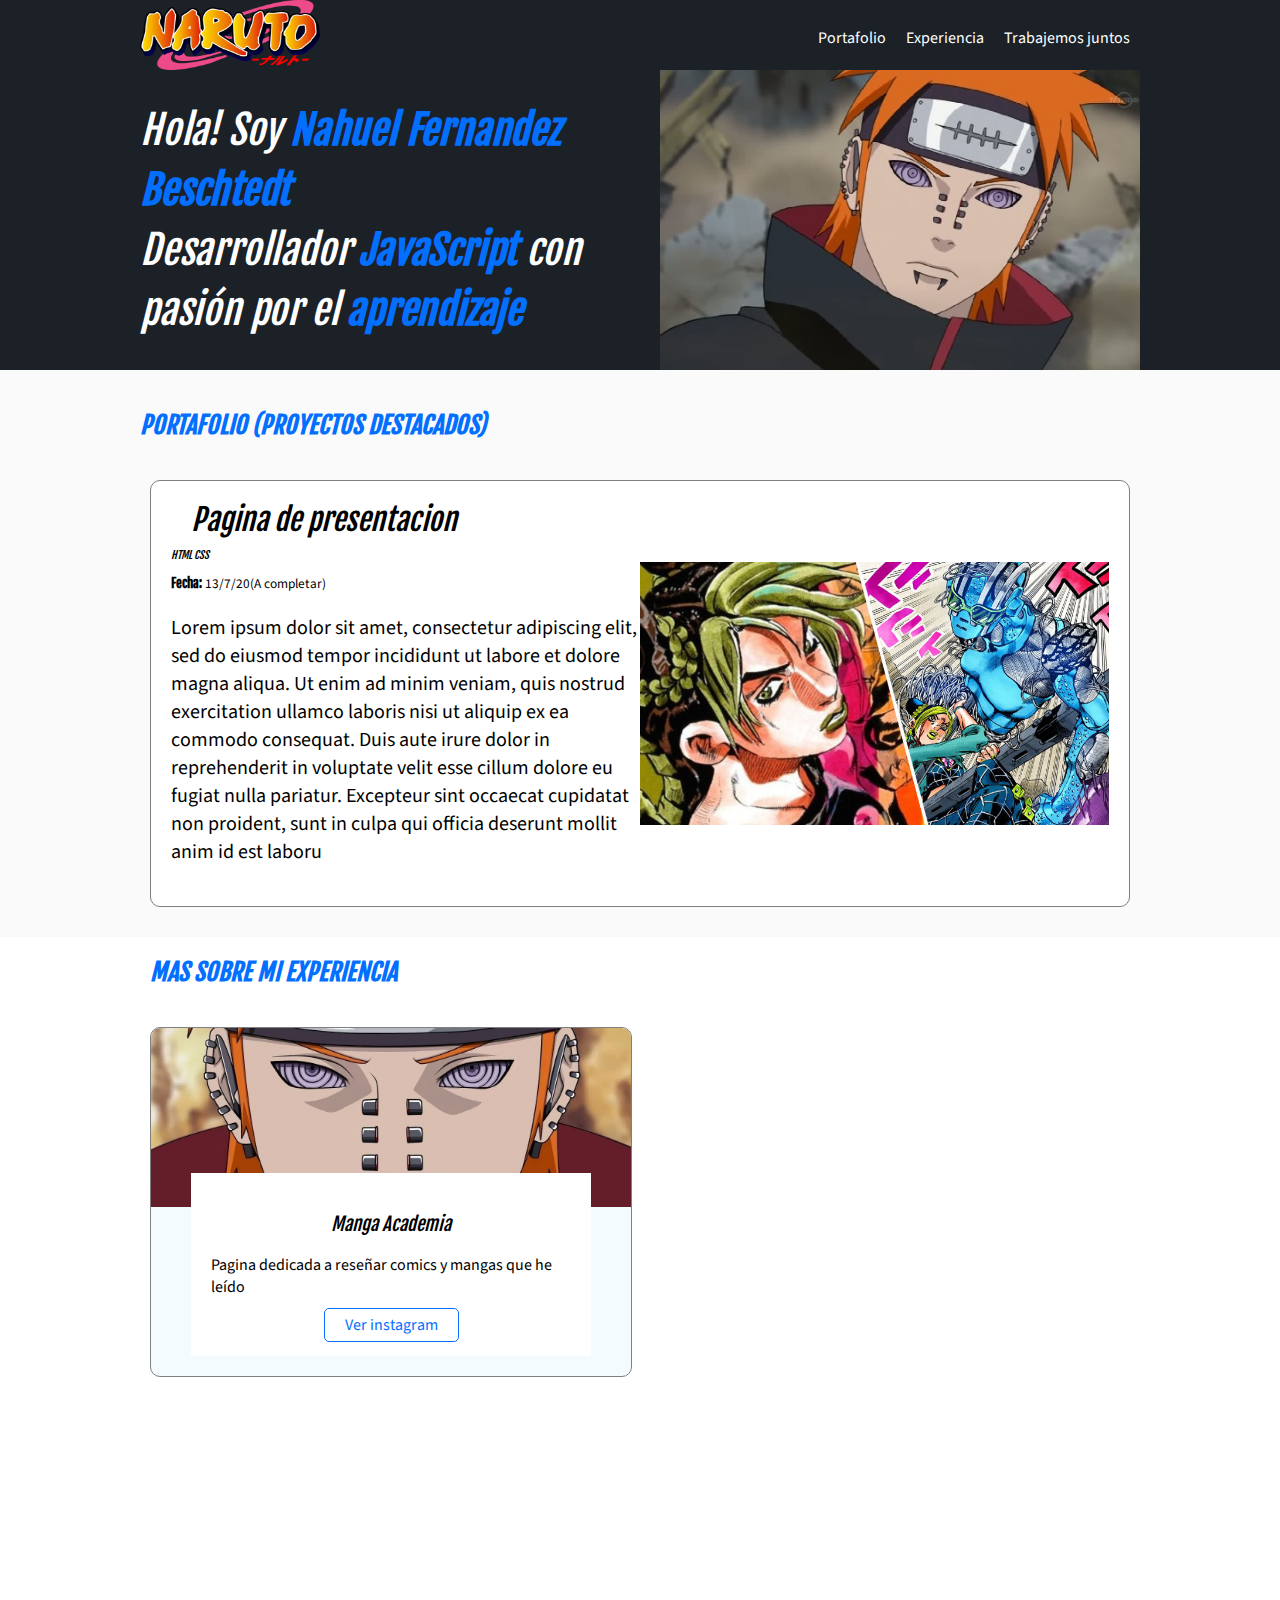
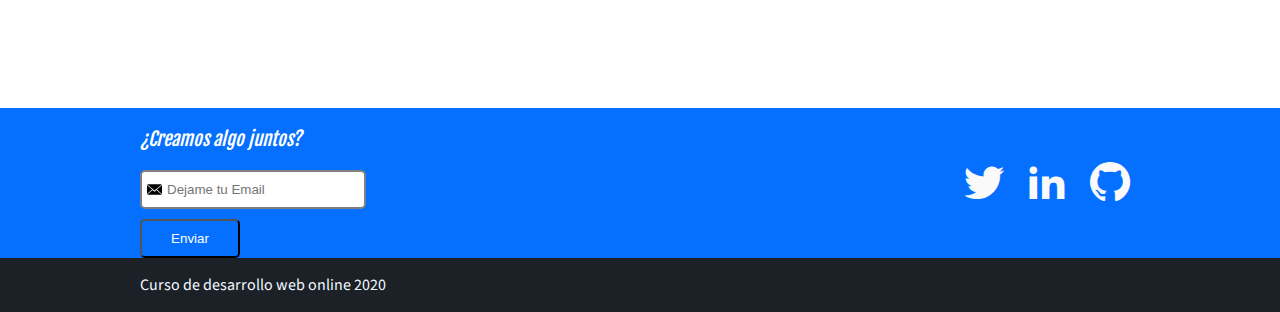
<file: index.html>
<!DOCTYPE html>
<html lang="es">
    <head>
        <meta charset="UTF-8">
        <title>Nahuel Fernandez Beschtedt</title>
        <link rel="icon" type="image/jpeg" href="images/Logo.jpeg">
        <link href="https://fonts.googleapis.com/css2?family=Fjalla+One&family=Source+Sans+Pro&display=swap" rel="stylesheet">
        <link rel="stylesheet" href="CSS/style.css">
        <meta name="viewport" content="width=device-width, initial-scale=1">
    </head>
    <body>
        <i class="icon-menu burger-button" id="burger-menu"></i>
        <header class="header">
            <div class="container">
                <figure class="logo">
                    <img src="images/1024px-Naruto_logo.svg.png" alt="logo" height="70" width="180">
                </figure>
                <nav class="menu">
                    <ol>
                        <li>
                            <a class="link" href="#portfolio">Portafolio</a>
                        </li>
                        <li>
                            <a class="link" href="#experience">Experiencia</a></li>
                        <li>
                            <a class="link" href="#contacto">Trabajemos juntos</a>
                        </li>
                    </ol>
                </nav>
            </div>
        </header>
        <section class="hero">
            <div class="container">
                <h1>
                    Hola! Soy <strong> Nahuel Fernandez Beschtedt <br> </strong> Desarrollador <strong>JavaScript</strong> con <br> pasión por el <strong>aprendizaje</strong>
                </h1>
                    <img class="hero-image" src="images/Logo.jpeg" width="480" height="300" alt="Hero">
            </div>
        </section>
        <section id="portafolio" class="portfolio">
            <div class="container">
            <h2>Portafolio (Proyectos Destacados)</h2>
            <article class="project">
                <div class="project-details">
                    <h3 class="project-title">Pagina de presentacion</h3>
                    <h6 class="project-course">HTML CSS</h6>
                    <p class="project-date">
                    <small><strong>Fecha:</strong> 13/7/20(A completar)</small> 
                    </p>
                    <p class="project-description">
                    Lorem ipsum dolor sit amet, consectetur adipiscing elit, sed do eiusmod
                    tempor incididunt ut labore et dolore magna aliqua. Ut enim ad minim veniam, 
                    quis nostrud exercitation ullamco laboris nisi ut aliquip ex ea commodo 
                    consequat. Duis aute irure dolor in reprehenderit in voluptate 
                    velit esse cillum dolore eu fugiat nulla pariatur. 
                    Excepteur sint occaecat cupidatat non proident, 
                    sunt in culpa qui officia deserunt mollit anim id est laboru
                    </p>            
                </div>
                <figure class="project-imageContainer">
                    <img src="images/JoJos-Bizarre-Adventure-Stone-Ocean-Jolyne-Cujoh-Stone-Free.jpg" alt="Project image" width="100%">
                </figure>
            </article>
            </div>
        </section>
        <div class="container">
            <h2 class="website-title">Mas sobre mi Experiencia</h2>
            <section id="experience" class="experience-list">
                <article class="website">
                    <figure class="website-imageContainer"></figure>
                        <img class="website-image" alt="Logo de Manga Academia" src="images/Pain.webp" height="300" width="500px">
                    </figure>
                    <div class="website-detail">
                    <h3>Manga Academia</h3>
                    <div class="website-description">
                        <p>
                            Pagina dedicada a reseñar comics y mangas que he leído
                        </p>
                    </div>
                        <a class="instagram" href="https://www.instagram.com/mangaacademia/" target="_blank">Ver instagram</a>
                    </div>
                </article>
                <div class="flexible-video">
                    <iframe class="youtube-video" width="560" height="315" src="https://www.youtube.com/embed/ttE2FAwYU6I" frameborder="0" allow="accelerometer; autoplay; encrypted-media; gyroscope; picture-in-picture" allowfullscreen></iframe>
                </div>
            </section>
        </div>
            <section id="contacto" class="contact">
                <div class="container">
                <form action="/suscripcion/" class="form-email">
                <h3 class="contact-title">¿Creamos algo juntos?</h3>
                <input type="text" placeholder="Dejame tu Email" id="email">
                <button>Enviar</button>
                </form>
                <div class="social"> 
                    <a href="https://twitter.com/LNahuelFB_JS">
                        <i class="icon-twitter"></i>
                    </a>
                    <a href="https://www.linkedin.com/in/nahuel-fernandez-beschtedt/">
                        <i class="icon-linkedin"></i>
                    </a>
                    <a href="https://github.com/lnahuelfb">
                        <i class="icon-github"></i>
                    </a>
                </div>
            </section>
        </div>
        <footer class="footer">
        <div class="container">
                <div>
                    <p>Curso de desarrollo web online 2020</p>
                </div>
            </footer>
        </div>
        <script>
            const ipad = window.matchMedia('screen and (max-width: 767px)');
            const menu = document.querySelector('.menu');
            const burgerButton = document.querySelector('#burger-menu');
            
            ipad.addListener(validation);

            function validation(event) {
                if (event.matches){
                    burgerButton.addEventListener('click', hideShow)
                } else {
                    burgerButton.removeEventListener('click', hideShow)
                }
            }

            validation(ipad);

            function hideShow () {
                if (menu.classList.contains('is-active')){
                    menu.classList.remove('is-active')
                } else {
                    menu.classList.add('is-active');
                }
            }
        </script>
    </body>
</html>
</file>
<file: CSS/style.css>
/*
Reglas:

Selectores: Como identificar elementos de HTML

Declaraciones: Todo lo que hacemos con ese selector

Propiedades: Lo que podemos hacer con esos elementos

Valores: Variables de las propiedades

*/

/* Selector de etiqueta: header - section - article -nav 
Selector descendente: body header div nav ol li a 
Selector de id: #id
selector de clase: .clase*/

@font-face {
    font-family: 'icomoon';
    src:  url('../fonts/icomoon.eot?k6qwy1');
    src:  url('../fonts/icomoon.eot?k6qwy1#iefix') format('embedded-opentype'),
        url('../fonts/icomoon.ttf?k6qwy1') format('truetype'),
        url('../fonts/icomoon.woff?k6qwy1') format('woff'),
        url('../fonts/icomoon.svg?k6qwy1#icomoon') format('svg');
    font-weight: normal;
    font-style: normal;
    font-display: block;
}

[class^="icon-"], [class*=" icon-"] {
    /* use !important to prevent issues with browser extensions that change fonts */
    font-family: 'icomoon' !important;
    speak: none;
    font-style: normal;
    font-weight: normal;
    font-variant: normal;
    text-transform: none;
    line-height: 1;

    /* Better Font Rendering =========== */
    -webkit-font-smoothing: antialiased;
    -moz-osx-font-smoothing: grayscale;
}

.icon-menu:before {
    content: "\e9bd";
}
.icon-twitter:before {
    content: "\ea96";
}
.icon-github:before {
    content: "\eab0";
}
.icon-linkedin:before {
    content: "\eaca";
}

body {
    font-family: "Source Sans Pro", sans-serif;
    margin: 0px;
}

ol,
ul {
    margin: 0;
    padding: 0;
    list-style: none;
}

figure {
    margin: 0;
}

h1,
h2,
h3,
h4,
h5,
h6 {
    font-family: 'Fjalla One', Serif;
    font-weight: normal;
    font-style: italic;
}

h1 {
    line-height: 1.5;
    font-size: 40px;
    letter-spacing: -.2px;
    color: white;
    margin: 0px;
    max-width: 500px;
}

h1 strong {
    color: #026fff;
}

h2 {
    color: #026fff;
    text-transform: uppercase;
    font-style: "Source Sans Pro", sans-serif;
    font-weight: bold;
    font-size: 24px;
    margin-bottom: 40px;
}

.hero {
    height: 300px;
    /* background-position-x: right; */
    background-color: #1b2127;
    display: flex;
    align-items: center;
    justify-content: space-between;
    flex-wrap: wrap;
}

.hero-image {
    object-fit: cover;
}

.portfolio {
    background-color: #fafafa;
    padding: 20px;
    margin: 0px;
}

.project {
    border: 1px solid gray;
    border-radius: 10px;
    margin-bottom: 15px;
    margin: 10px;
    padding: 20px;
    background-color: white;
    display: flex;
    align-items: center;
    justify-content: space-between;
    flex-wrap: wrap;
}

.project strong{
    font-family: 'Fjalla One', Serif;
}

.project-title {
    font-size: 30px;
    margin-top: 0px;
    margin-bottom: 10px;
    margin-left: 20px;
}

.project-details {
    width: 50%;
}

.project-date {
    margin: 10px 0;
}

.project-description {
    font-size: 20px;
}

.project-course {
    margin: 10px 0;
    justify-content: space-evenly;
}

.project-imageContainer {
    margin: 0px;
    width: 50%;
    display: inherit;
    justify-content: flex-end;
}

.project-imageContainer img {
    max-width: 100%;
}

.header {
    background-color: #1b2127;
    color: white;
    display: flex;
    justify-content: space-between;
    height: 70px;
    align-items: center;
    flex-wrap: wrap;
}

.header .logo {
    text-align: center;
}

.menu {
    height: inherit;
}

.header ol {
    display: flex;
    height: inherit;
}

.header ol li {
    height: inherit;
}

.header a {
    color: white;
    text-decoration: none;
    height: inherit;
    display: flex;
    align-items: center;
    padding: 0 10px;
}

.footer {
    color: aliceblue;
    background-color: #1b2127;
    display: flex;
    align-items: center;
    justify-content: space-between;
    flex-wrap: wrap;
}

.website {
    margin: 1%;
    border: 1px solid grey;
    width: 48%;
    display: inherit;
    border-radius: 10px;
    overflow: hidden;
    flex-shrink: 0;
    background: #f4fbff;
}

.website-imageContainer {
    width: 481px;
    margin: -21px;
}

.website img {
    width: 100%;
    height: 200px;
    object-fit: cover;
}

.website-detail {
    margin: 20px 40px;
    background-color: white;
    margin-top: -40px;
    position: relative;
    padding: 20px;
    text-align: center;
}

.website-description {
    text-align: left;
}

.instagram {
    border: 1px solid;
    border-radius: 5px;
    padding: 5px 20px;
    text-decoration: none;
    color: #056fff;
    text-align: center;
}

.website-title {
    margin-left: 10px;
}

.contact {
    background-color: #056fff;
    color: white;
    height: 150px;
    display: flex;
    align-items: center;
    justify-content: space-between;
    flex-wrap: wrap;
}


.social-link {
    display: inline-block;
    width: 50px;
    height: 50px;
    background-size: 50px 50px;
    margin: 0 10px;
}

.contact a {
    text-decoration: none;
}

.icon-linkedin {
    color: #fafafa;
    font-size: 40px;
    padding: 10px;
}

.icon-twitter {
    color: #fafafa;
    font-size: 40px;
    padding: 10px;
}

.icon-github{
    color: #fafafa;
    font-size: 40px;
    padding: 10px;
}

.form-email input {
    border-color: gray;
    border-style: solid;
    border-radius: 5px;
    padding: 10px 20px 10px 25px;
    background-image: url(../images/envelope.svg);
    background-size: 15px 15px;
    background-repeat: no-repeat;
    background-position-y: center;
    background-position-x: 5px;
}

.form-email button {
    display: block;
    margin-top: 10px;
    background: transparent;
    color: white;
    padding: 10px 0;
    width: 100px;
    border-radius: 5px;
}

.form-email h3 {
    font-style: "Source Sans Pro", sans-serif;
}

.container {
    max-width: 1000px;
    flex: 1;
    margin: 0 auto;
    display: inherit;
    justify-content: inherit;
    align-items: inherit;
    height: inherit;
    flex-wrap: inherit;
}

.burger-button {
    width: 40px;
    height: 40px;
    border-radius: 50%;
    background-color: rgba(0, 0, 0, .8);
    display: none;
    line-height: 40px;
    text-align: center;
    position: fixed;
    z-index: 4;
    left: 5px;
    top: 5px;
    color: white;
}

/* Desktop first empezar desde el MQ mas grande*/

@media screen and  (max-width: 1023px) {


    .portfolio {
        padding: 0;
    }

    .hero {
        height: auto;
        position: relative;
        overflow: hidden;
        padding: 2em;
    }

    h1 {
        font-size: 2em;
        z-index: 2;
    }

    h2 {
        margin-left: 10px;
    }

    .hero-image {
        position: absolute;
        z-index: 1;
        left: 0;
        right: 0;
        top: 0;
        bottom: 0;
        width: 100%;
    }
}

@media screen and (max-width: 767px) {

    .website-title {
        margin-left: 10px;
    }

    h2 {
        font-size: 1.2em;
        margin: .5em .5em 0;

    }
    .burger-button {
        display: block;
    }
    .header {
        display: block;
        height: auto;
    }
    .header ol {
        display: block;
    }
    .header ol li {
        height: 50px;
    }
    .header a {
        justify-content: center;
        height: 40px;
        font-size: 2em;
        margin-bottom: .5em;
    }
    .menu {
        display: block;
    }
    .header.logo {
        text-align: center;
    }
    .menu {
        position: fixed;
        background: rgba(27, 33, 39, 0.9);
        z-index: 3;
        top: 0;
        left: -100vw;
        width: 100vw;
        /* height: 100vh; */
        bottom: 0;
        display: flex;
        align-items: center;
        justify-content: center;
        transition: .3s;
    }
    .menu.is-active {
        left: 0;
    }
    .project {
        display: block;
    }

    .project-imageContainer {
        width: auto;
        text-align: center;
    }

    .project-details {
        width: auto;
        font-size: 16px;
    }

    .project-course, .project-date {
        margin: .4em 0;
    }

    .project-title {
        font-size: 1.5em;
        margin-bottom: .3em;
    }

    .project-course {
        font-size: .7em;
    }

    .project-date {
        font-size: 1em;
    }

    .project-description {
        font-size: 1em;
    }

    .website {
        width: auto;
        flex-shrink: initial;
        margin: 10px;
    }

    .website img {
        width: 100%;
    }
}

@media screen and  (max-width: 480px) {

    h1 {
        font-size: 1.5em;
    }

    .project-details {
        font-size: 14px;
    }

    .website-detail {
        margin: -2em .5em .5em ,5em;
        padding: 1em;
    }

    .contact {
        height: auto;
        padding: 1.5em 0;
        text-align: center;
        display: block;
    }

    .form-email h3 {
        margin-top: 0;
    }

    .form-email button {
        margin: 1em auto;
    }

    .footer {
        display: block;
        text-align: center;
        border: 1px solid transparent;
    }

    .social-link {
        width: 40px;
        height: 40px;
        background-size: 100%;
    }
}

@media screen and  (max-width: 320px) {
    h1 {
        font-size: 1.2em;
        background: rgba(0,0,0,0.5);
    }

    .hero {
        padding: 2em 1em;
    }
}
</file>
